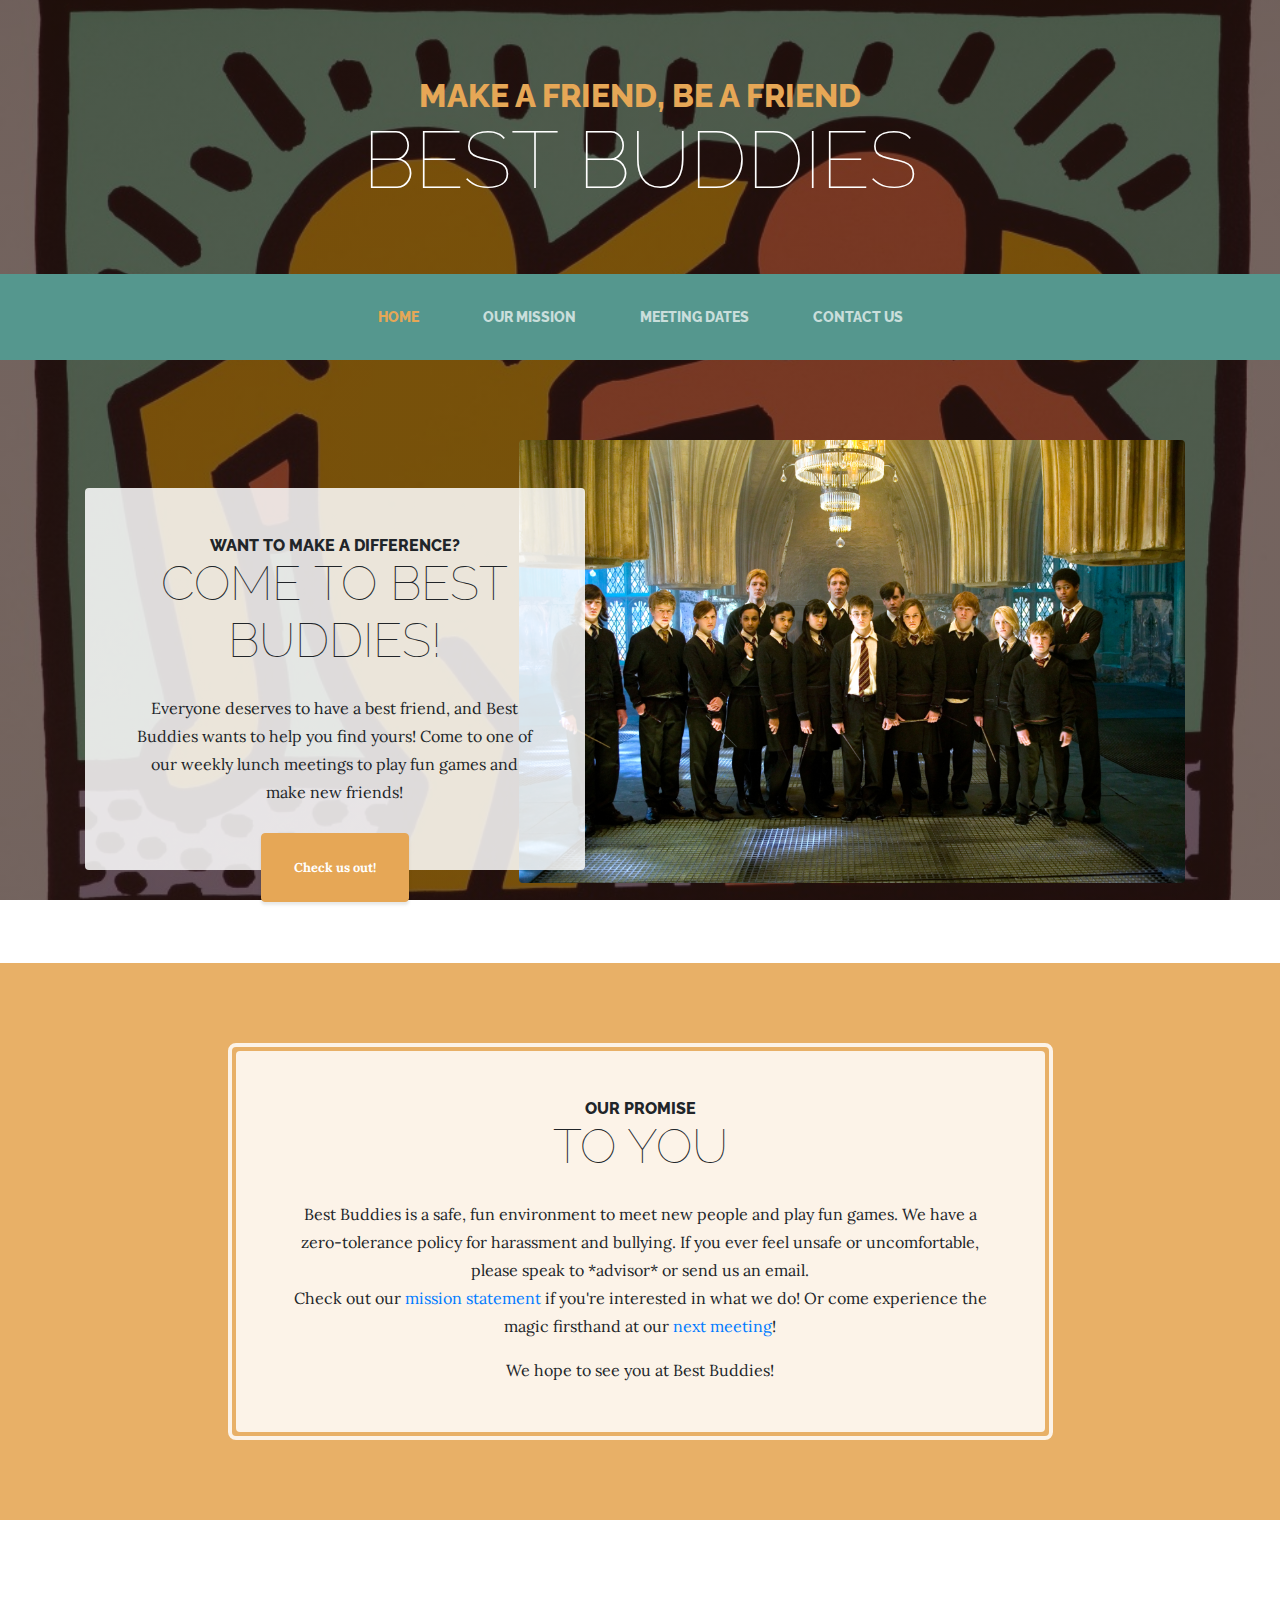
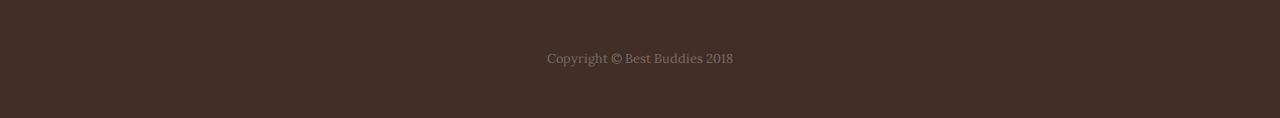
<file: BBW-2/startbootstrap-business-casual-gh-pages/index.html>
<!DOCTYPE html>
<html lang="en">

  <head>

    <meta charset="utf-8">
    <meta name="viewport" content="width=device-width, initial-scale=1, shrink-to-fit=no">
    <meta name="description" content="">
    <meta name="author" content="">

    <title>Home | Best Buddies</title>

    <!-- Bootstrap core CSS -->
    <link href="vendor/bootstrap/css/bootstrap.min.css" rel="stylesheet">

    <!-- Custom fonts for this template -->
    <link href="https://fonts.googleapis.com/css?family=Raleway:100,100i,200,200i,300,300i,400,400i,500,500i,600,600i,700,700i,800,800i,900,900i" rel="stylesheet">
    <link href="https://fonts.googleapis.com/css?family=Lora:400,400i,700,700i" rel="stylesheet">

    <!-- Custom styles for this template -->
    <link href="css/business-casual.min.css" rel="stylesheet">

  </head>

  <body>

    <h1 class="site-heading text-center text-white d-none d-lg-block">
      <span class="site-heading-upper text-primary mb-3">Make a friend, be a friend</span>
      <span class="site-heading-lower">Best Buddies</span>
    </h1>

    <!-- Navigation -->
    <nav class="navbar navbar-expand-lg navbar-dark py-lg-4" id="mainNav">
      <div class="container">
        <a class="navbar-brand text-uppercase text-expanded font-weight-bold d-lg-none" href="#">Best Buddies</a>
        <button class="navbar-toggler" type="button" data-toggle="collapse" data-target="#navbarResponsive" aria-controls="navbarResponsive" aria-expanded="false" aria-label="Toggle navigation">
          <span class="navbar-toggler-icon"></span>
        </button>
        <div class="collapse navbar-collapse" id="navbarResponsive">
          <ul class="navbar-nav mx-auto">
            <li class="nav-item active px-lg-4">
              <a class="nav-link text-uppercase text-expanded" href="index.html">Home
                <span class="sr-only">(current)</span>
              </a>
            </li>
            <li class="nav-item px-lg-4">
              <a class="nav-link text-uppercase text-expanded" href="about.html">Our Mission</a>
            </li>
            <li class="nav-item px-lg-4">
              <a class="nav-link text-uppercase text-expanded" href="products.html">Meeting Dates</a>
            </li>
            <li class="nav-item px-lg-4">
              <a class="nav-link text-uppercase text-expanded" href="store.html">Contact Us</a>
            </li>
          </ul>
        </div>
      </div>
    </nav>

    <section class="page-section clearfix">
      <div class="container">
        <div class="intro">
          <img class="intro-img img-fluid mb-3 mb-lg-0 rounded" src="img/intro.jpg" alt="best buddies picture *here*" style="width:60%;height:60%;" hspace="10">
          <div class="intro-text left-0 text-center bg-faded p-5 rounded">
            <h2 class="section-heading mb-4">
              <span class="section-heading-upper">Want to make a difference?</span>
              <span class="section-heading-lower">Come to Best Buddies!</span>
            </h2>
            <p class="mb-3">Everyone deserves to have a best friend, and Best Buddies wants to help you find yours! Come to one of our weekly lunch meetings to play fun games and make new friends!
            </p>
            <div class="intro-button mx-auto">
              <a class="btn btn-primary btn-xl" href="products.html">Check us out!</a>
            </div>
          </div>
        </div>
      </div>
    </section>

    <section class="page-section cta">
      <div class="container">
        <div class="row">
          <div class="col-xl-9 mx-auto">
            <div class="cta-inner text-center rounded">
              <h2 class="section-heading mb-4">
                <span class="section-heading-upper">Our Promise</span>
                <span class="section-heading-lower">To You</span>
              </h2>
                  <p class="mb-0">Best Buddies is a safe, fun environment to meet new people and play fun games. We have a zero-tolerance policy for harassment and bullying. If you ever feel unsafe or uncomfortable, please speak to *advisor* or send us an email.</p>
                  <p>Check out our <a href="about.html">mission statement</a> if you're interested in what we do! Or come experience the magic firsthand at our <a href="products.html">next meeting</a>!
                  <p class="mb-0">We hope to see you at Best Buddies!</p>
            </div>
          </div>
        </div>
      </div>
    </section>

    <footer class="footer text-faded text-center py-5">
      <div class="container">
        <p class="m-0 small">Copyright &copy; Best Buddies 2018</p>
      </div>
    </footer>

    <!-- Bootstrap core JavaScript -->
    <script src="vendor/jquery/jquery.min.js"></script>
    <script src="vendor/bootstrap/js/bootstrap.bundle.min.js"></script>

  </body>

</html>
</file>
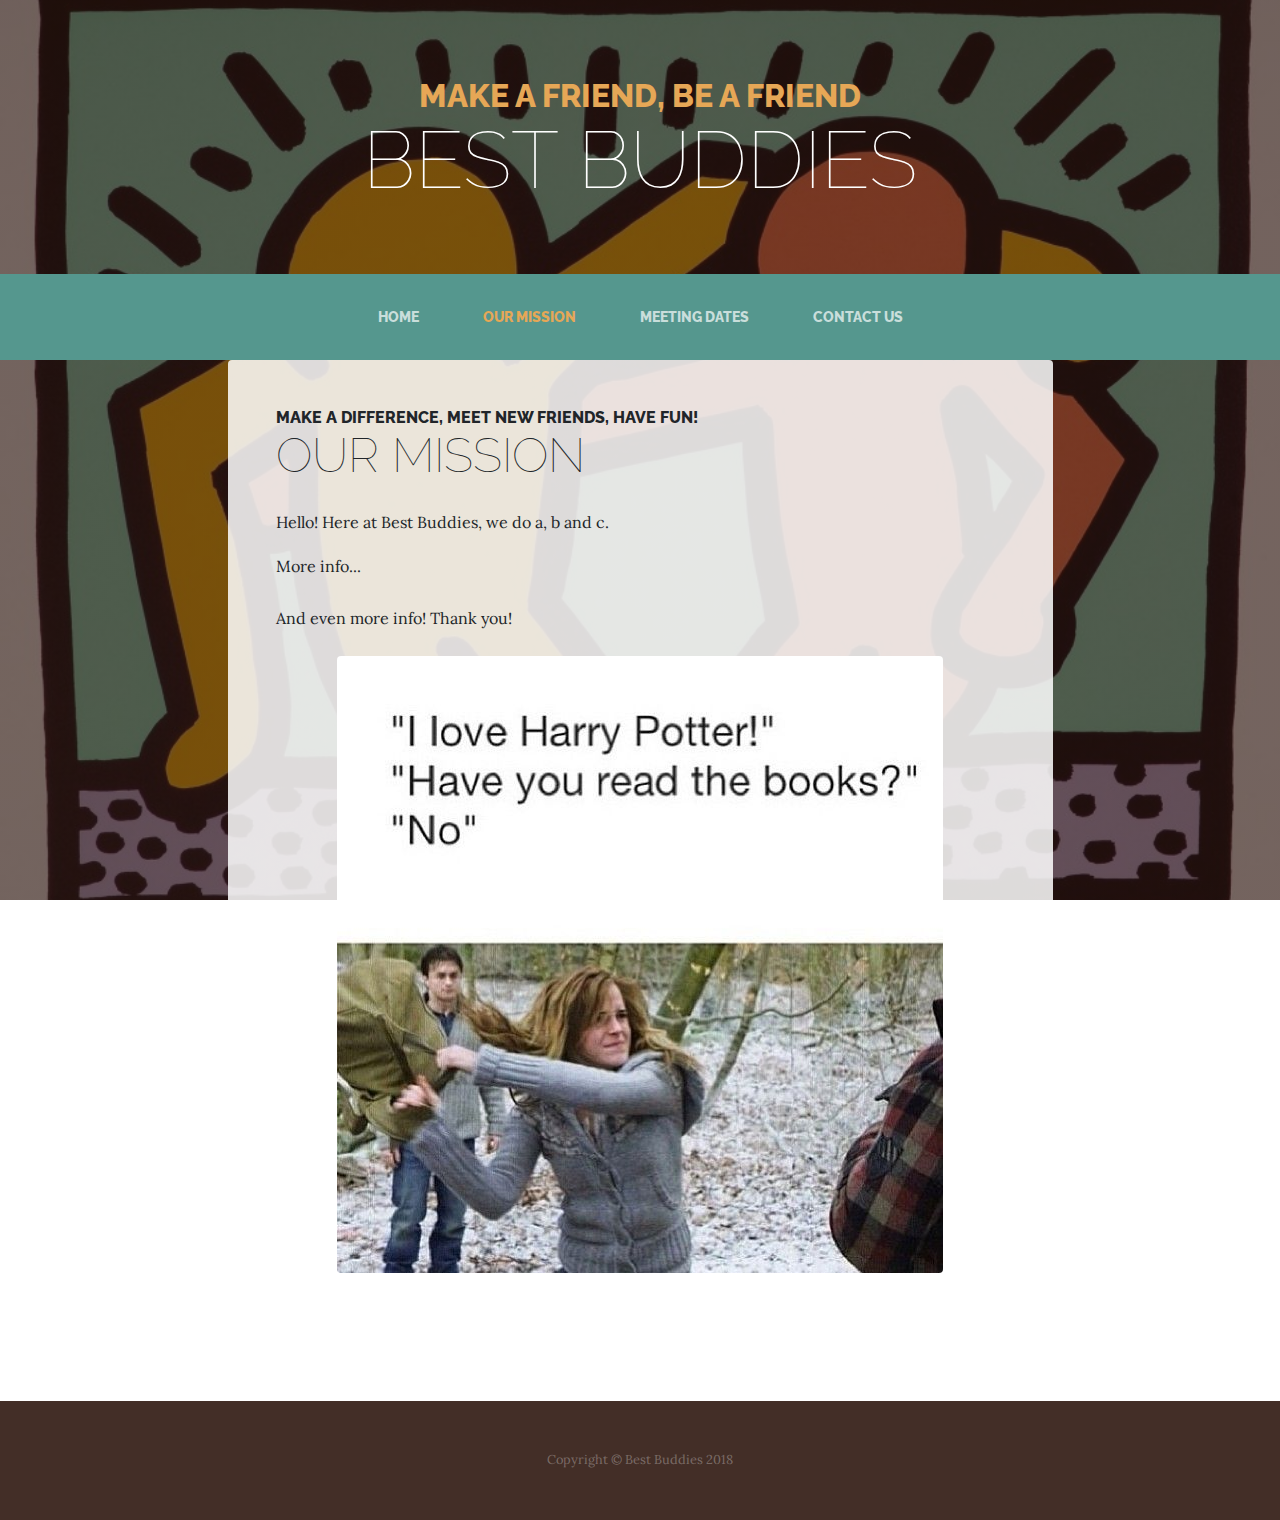
<file: BBW-2/startbootstrap-business-casual-gh-pages/about.html>
<!DOCTYPE html>
<html lang="en">

  <head>

    <meta charset="utf-8">
    <meta name="viewport" content="width=device-width, initial-scale=1, shrink-to-fit=no">
    <meta name="description" content="">
    <meta name="author" content="">

    <title>Our Mission | Best Buddies</title>

    <!-- Bootstrap core CSS -->
    <link href="vendor/bootstrap/css/bootstrap.min.css" rel="stylesheet">

    <!-- Custom fonts for this template -->
    <link href="https://fonts.googleapis.com/css?family=Raleway:100,100i,200,200i,300,300i,400,400i,500,500i,600,600i,700,700i,800,800i,900,900i" rel="stylesheet">
    <link href="https://fonts.googleapis.com/css?family=Lora:400,400i,700,700i" rel="stylesheet">

    <!-- Custom styles for this template -->
    <link href="css/business-casual.min.css" rel="stylesheet">

  </head>

  <body>

    <h1 class="site-heading text-center text-white d-none d-lg-block">
      <span class="site-heading-upper text-primary mb-3">Make a friend, be a friend</span>
      <span class="site-heading-lower">Best Buddies</span>
    </h1>

    <!-- Navigation -->
    <nav class="navbar navbar-expand-lg navbar-dark py-lg-4" id="mainNav">
      <div class="container">
        <a class="navbar-brand text-uppercase text-expanded font-weight-bold d-lg-none" href="#">Best Buddies</a>
        <button class="navbar-toggler" type="button" data-toggle="collapse" data-target="#navbarResponsive" aria-controls="navbarResponsive" aria-expanded="false" aria-label="Toggle navigation">
          <span class="navbar-toggler-icon"></span>
        </button>
        <div class="collapse navbar-collapse" id="navbarResponsive">
          <ul class="navbar-nav mx-auto">
            <li class="nav-item px-lg-4">
              <a class="nav-link text-uppercase text-expanded" href="index.html">Home
                <span class="sr-only">(current)</span>
              </a>
            </li>
            <li class="nav-item active px-lg-4">
              <a class="nav-link text-uppercase text-expanded" href="about.html">Our Mission</a>
            </li>
            <li class="nav-item px-lg-4">
              <a class="nav-link text-uppercase text-expanded" href="products.html">Meeting Dates</a>
            </li>
            <li class="nav-item px-lg-4">
              <a class="nav-link text-uppercase text-expanded" href="store.html">Contact Us</a>
            </li>
          </ul>
        </div>
      </div>
    </nav>

    <section class="page-section about-heading">
      <div class="container">
        <!--<img class="img-fluid rounded about-heading-img mb-3 mb-lg-0" src="img/about.jpg" alt="">-->
        <div class="about-heading-content">
          <div class="row">
            <div class="col-xl-9 col-lg-10 mx-auto">
              <div class="bg-faded rounded p-5">
                <h2 class="section-heading mb-4">
                  <span class="section-heading-upper">Make a difference, meet new friends, have fun!</span>
                  <span class="section-heading-lower">Our Mission</span>
                </h2>
                <p>Hello! Here at Best Buddies, we do a, b and c.</p>
                <p class="mb-0">More info...</p>
                <br>
                <p class= "mb-0">And even more info! Thank you!</p>
                <br>
                <img class = "product-item-img mx-auto d-flex rounded img-fluid mb-3 mb-lg-0" src = "img/about.jpg" alt = "Pictures of Members at Best Buddies">
              </div>
            </div>
          </div>
        </div>
      </div>
    </section>

    <footer class="footer text-faded text-center py-5">
      <div class="container">
        <p class="m-0 small">Copyright &copy; Best Buddies 2018</p>
      </div>
    </footer>

    <!-- Bootstrap core JavaScript -->
    <script src="vendor/jquery/jquery.min.js"></script>
    <script src="vendor/bootstrap/js/bootstrap.bundle.min.js"></script>

  </body>

</html>
</file>
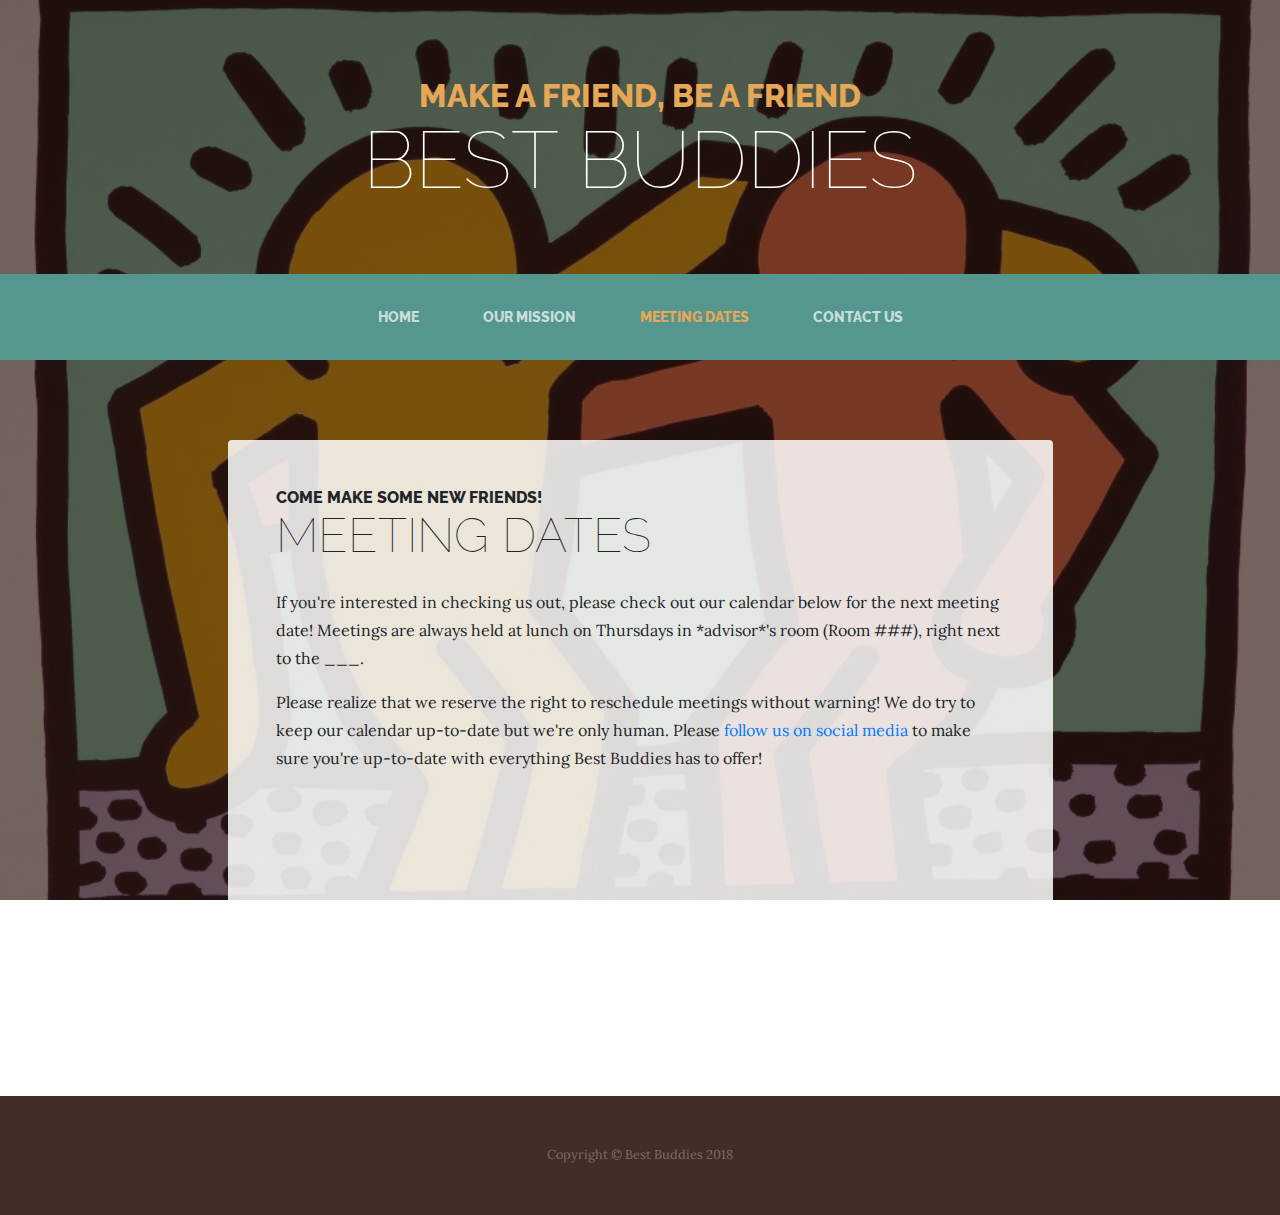
<file: BBW-2/startbootstrap-business-casual-gh-pages/products.html>
<!DOCTYPE html>
<html lang="en">

  <head>

    <meta charset="utf-8">
    <meta name="viewport" content="width=device-width, initial-scale=1, shrink-to-fit=no">
    <meta name="description" content="">
    <meta name="author" content="">

    <title>Best Buddies | Meeting Dates</title>

    <!-- Bootstrap core CSS -->
    <link href="vendor/bootstrap/css/bootstrap.min.css" rel="stylesheet">

    <!-- Custom fonts for this template -->
    <link href="https://fonts.googleapis.com/css?family=Raleway:100,100i,200,200i,300,300i,400,400i,500,500i,600,600i,700,700i,800,800i,900,900i" rel="stylesheet">
    <link href="https://fonts.googleapis.com/css?family=Lora:400,400i,700,700i" rel="stylesheet">

    <!-- Custom styles for this template -->
    <link href="css/business-casual.min.css" rel="stylesheet">

  </head>

  <body>

    <h1 class="site-heading text-center text-white d-none d-lg-block">
      <span class="site-heading-upper text-primary mb-3">Make a friend, be a friend</span>
      <span class="site-heading-lower">Best Buddies</span>
    </h1>
    
    <!-- Navigation -->
    <nav class="navbar navbar-expand-lg navbar-dark py-lg-4" id="mainNav">
      <div class="container">
        <a class="navbar-brand text-uppercase text-expanded font-weight-bold d-lg-none" href="#">Best Buddies</a>
        <button class="navbar-toggler" type="button" data-toggle="collapse" data-target="#navbarResponsive" aria-controls="navbarResponsive" aria-expanded="false" aria-label="Toggle navigation">
          <span class="navbar-toggler-icon"></span>
        </button>
        <div class="collapse navbar-collapse" id="navbarResponsive">
          <ul class="navbar-nav mx-auto">
            <li class="nav-item px-lg-4">
              <a class="nav-link text-uppercase text-expanded" href="index.html">Home
                <span class="sr-only">(current)</span>
              </a>
            </li>
            <li class="nav-item px-lg-4">
              <a class="nav-link text-uppercase text-expanded" href="about.html">Our Mission</a>
            </li>
            <li class="nav-item active px-lg-4">
              <a class="nav-link text-uppercase text-expanded" href="products.html">Meeting Dates</a>
            </li>
            <li class="nav-item px-lg-4">
              <a class="nav-link text-uppercase text-expanded" href="store.html">Contact Us</a>
            </li>
          </ul>
        </div>
      </div>
    </nav>

    <section class="page-section">
      <div class="container">
        <div class="about-heading-content">
          <div class="row">
            <div class="col-xl-9 col-lg-10 mx-auto">
              <div class="bg-faded rounded p-5">
                <h2 class="section-heading mb-4">
                  <span class="section-heading-upper">Come make some new friends!</span>
                  <span class="section-heading-lower">Meeting Dates</span>
                </h2>
              <p>If you're interested in checking us out, please check out our calendar below for the next meeting date! Meetings are always held at lunch on Thursdays in *advisor*'s room (Room ###), right next to the ___.</p>
              <p>Please realize that we reserve the right to reschedule meetings without warning! We do try to keep our calendar up-to-date but we're only human. Please <a href="store.html">follow us on social media</a> to make sure you're up-to-date with everything Best Buddies has to offer!</p>
              <iframe src="https://calendar.google.com/calendar/embed?title=Best%20Buddies%20Meetings&amp;showDate=0&amp;showPrint=0&amp;showTabs=0&amp;showCalendars=0&amp;showTz=0&amp;height=800&amp;wkst=1&amp;bgcolor=%2366cccc&amp;src=fuhsd.org_jrituctf60u6och88hrlj7bi2c%40group.calendar.google.com&amp;color=%23B1365F&amp;ctz=America%2FLos_Angeles" style="border-width:1;width:90%;height:1e-100%;" frameborder="0" scrolling="no"></iframe>
            </div>
          </div>
        </div>
      </div>
      </div>
      <br>
    </section>

    <footer class="footer text-faded text-center py-5">
      <div class="container">
        <p class="m-0 small">Copyright &copy; Best Buddies 2018</p>
      </div>
    </footer>

    <!-- Bootstrap core JavaScript -->
    <script src="vendor/jquery/jquery.min.js"></script>
    <script src="vendor/bootstrap/js/bootstrap.bundle.min.js"></script>

  </body>

</html>
</file>
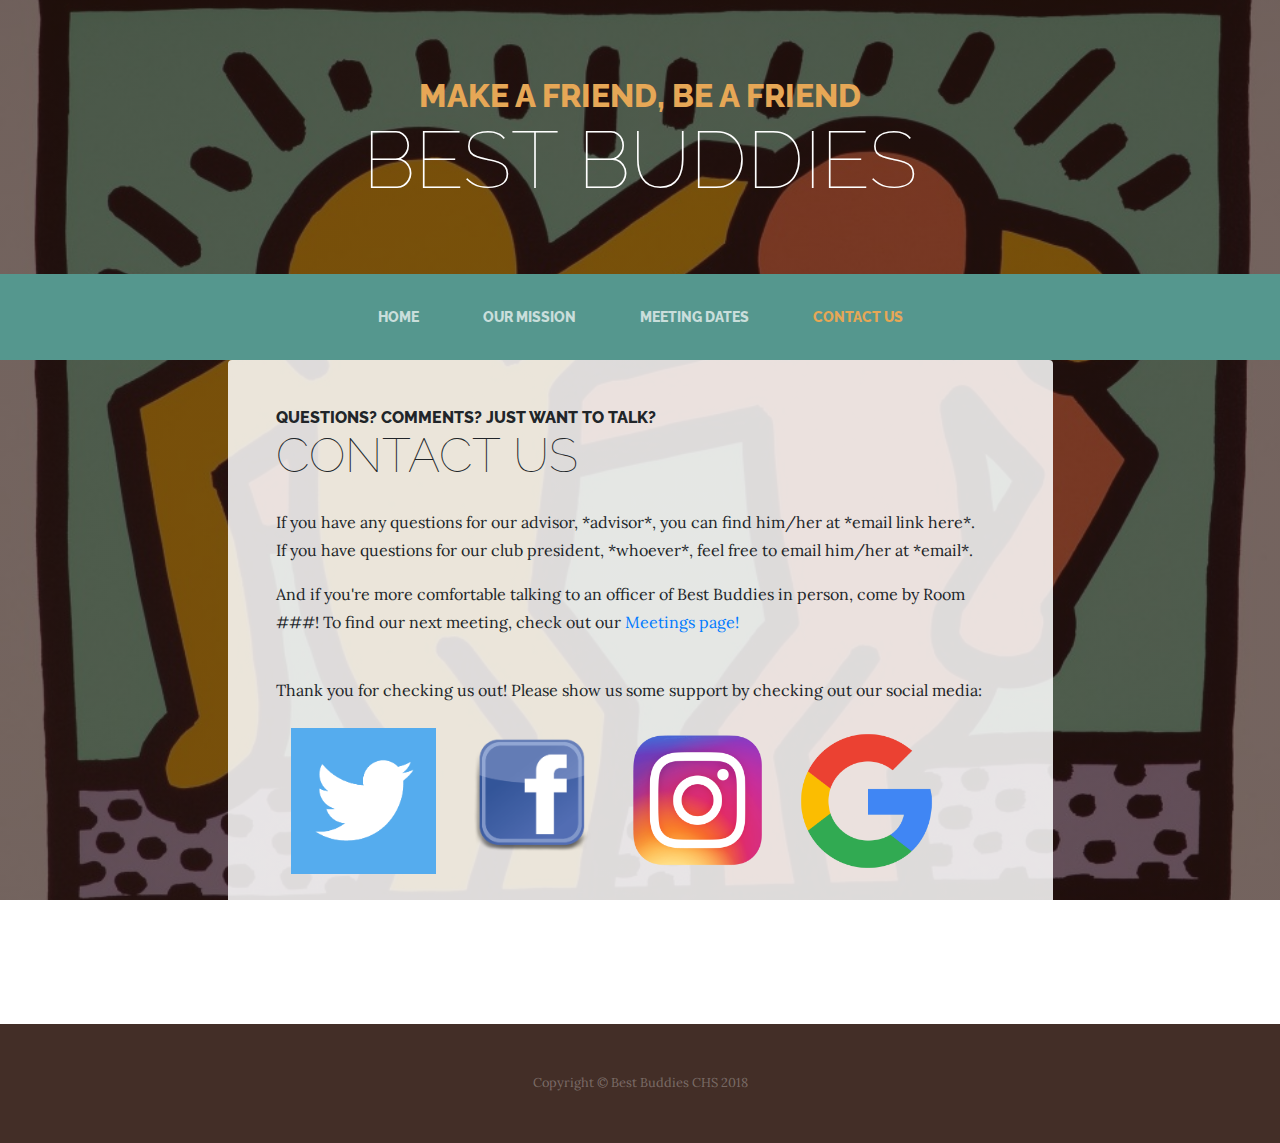
<file: BBW-2/startbootstrap-business-casual-gh-pages/store.html>
<!DOCTYPE html>
<html lang="en">

  <head>

    <meta charset="utf-8">
    <meta name="viewport" content="width=device-width, initial-scale=1, shrink-to-fit=no">
    <meta name="description" content="">
    <meta name="author" content="">

    <title>Contact Us | Best Buddies</title>

    <!-- Bootstrap core CSS -->
    <link href="vendor/bootstrap/css/bootstrap.min.css" rel="stylesheet">

    <!-- Custom fonts for this template -->
    <link href="https://fonts.googleapis.com/css?family=Raleway:100,100i,200,200i,300,300i,400,400i,500,500i,600,600i,700,700i,800,800i,900,900i" rel="stylesheet">
    <link href="https://fonts.googleapis.com/css?family=Lora:400,400i,700,700i" rel="stylesheet">

    <!-- Custom styles for this template -->
    <link href="css/business-casual.min.css" rel="stylesheet">

  </head>

  <body>

    <h1 class="site-heading text-center text-white d-none d-lg-block">
      <span class="site-heading-upper text-primary mb-3">Make a Friend, Be a Friend</span>
      <span class="site-heading-lower">Best Buddies</span>
    </h1>

    <!-- Navigation -->
    <nav class="navbar navbar-expand-lg navbar-dark py-lg-4" id="mainNav">
      <div class="container">
        <a class="navbar-brand text-uppercase text-expanded font-weight-bold d-lg-none" href="#">Best Buddies</a>
        <button class="navbar-toggler" type="button" data-toggle="collapse" data-target="#navbarResponsive" aria-controls="navbarResponsive" aria-expanded="false" aria-label="Toggle navigation">
          <span class="navbar-toggler-icon"></span>
        </button>
        <div class="collapse navbar-collapse" id="navbarResponsive">
          <ul class="navbar-nav mx-auto">
            <li class="nav-item px-lg-4">
              <a class="nav-link text-uppercase text-expanded" href="index.html">Home
                <span class="sr-only">(current)</span>
              </a>
            </li>
            <li class="nav-item px-lg-4">
              <a class="nav-link text-uppercase text-expanded" href="about.html">Our Mission</a>
            </li>
            <li class="nav-item px-lg-4">
              <a class="nav-link text-uppercase text-expanded" href="products.html">Meeting Dates</a>
            </li>
            <li class="nav-item active px-lg-4">
              <a class="nav-link text-uppercase text-expanded" href="store.html">Contact Us</a>
            </li>
          </ul>
        </div>
      </div>
    </nav>
    <section class="page-section about-heading">
      <div class="container">
        <!--<img class="img-fluid rounded about-heading-img mb-3 mb-lg-0" src="img/about.jpg" alt="">-->
        <div class="about-heading-content">
          <div class="row">
            <div class="col-xl-9 col-lg-10 mx-auto">
              <div class="bg-faded rounded p-5">
                <h2 class="section-heading mb-4">
                  <span class="section-heading-upper">Questions? Comments? Just want to talk?</span>
                  <span class="section-heading-lower">Contact us</span>
                </h2>
                <p class="mb-0">If you have any questions for our advisor, *advisor*, you can find him/her at *email link here*.</p> 
                <p>If you have questions for our club president, *whoever*, feel free to email him/her at *email*.</p> 
                <p>And if you're more comfortable talking to an officer of Best Buddies in person, come by Room ###! To find our next meeting, check out our<a href="products.html"> Meetings page!</a></p>
                <br>
                <p class= "mb-0">Thank you for checking us out! Please show us some support by checking out our social media:</p>
                <br>
                <a href="http://www.poptropica.com/" target="_blank"> <img src="img/twitter.jpg" alt="twitter icon" style="float:left;width:20%;height:20%;margin-right:1%;" hspace="15"></a>
                <a href="INSERT LINK HERE"> <img src="img/facebook.jpg" alt="facebook icon" style="float:left;width:20%; height:20%; margin-right:1%;" hspace="15"></a>
                <a href="INSERT LINK HERE"> <img src="img/instagram.jpg" alt="instagram icon" style="float:left;width:20%; height:20%; margin-right:1%;" hspace="15"></a>
                <a href="INSERT LINK HERE"> <img src="img/email.jpg" alt="email icon" style="float:left;width:20%; height:20%; margin-right:1%;" hspace="15"></a>
                <br>
                <br>
                <br>
                <br>
                <br>
                <br>
                <br>
              </div>
            </div>
          </div>
        </div>
      </div>
    </section>

    <footer class="footer text-faded text-center py-5">
      <div class="container">
        <p class="m-0 small">Copyright &copy; Best Buddies CHS 2018</p>
      </div>
    </footer>

    <!-- Bootstrap core JavaScript -->
    <script src="vendor/jquery/jquery.min.js"></script>
    <script src="vendor/bootstrap/js/bootstrap.bundle.min.js"></script>

  </body>
</file>
<file: BBW-2/startbootstrap-business-casual-gh-pages/css/business-casual.min.css>
body{font-family:Lora;background:linear-gradient(rgba(47,23,15,.65),rgba(47,23,15,.65)),url(../img/bg.jpg);background-attachment:fixed;background-position:center;background-size:cover}h1,h2,h3,h4,h5,h6{font-family:Raleway}p{line-height:1.75}.text-faded{color:rgba(255,255,255,.3)}.site-heading{margin-top:5rem;margin-bottom:5rem;text-transform:uppercase;line-height:1;font-family:Raleway}.site-heading .site-heading-upper{display:block;font-size:2rem;font-weight:800}.site-heading .site-heading-lower{font-size:5rem;font-weight:100;line-height:4rem}.page-section{margin-top:5rem;margin-bottom:5rem}.section-heading{text-transform:uppercase}.section-heading .section-heading-upper{display:block;font-size:1rem;font-weight:800}.section-heading .section-heading-lower{display:block;font-size:3rem;font-weight:100}.bg-faded{background-color:rgba(255,255,255,.85)}#mainNav{background-color:rgba(85,151,142,1);font-family:Raleway}#mainNav .navbar-brand{color:#e6a756}#mainNav .navbar-nav .nav-item .nav-link{color:rgba(255,255,255,.7);font-weight:800}#mainNav .navbar-nav .nav-item.active .nav-link{color:#e6a756}@media (min-width:992px){#mainNav .navbar-nav .nav-item .nav-link{font-size:.9rem}#mainNav .navbar-nav .nav-item .nav-link:hover{color:rgba(255,255,255,.4)}#mainNav .navbar-nav .nav-item.active .nav-link:hover{color:#e6a756}}.btn-xl{font-weight:700;font-size:.8rem;padding-top:1.5rem;padding-bottom:1.5rem;padding-left:2rem;padding-right:2rem}.intro{position:relative}@media (min-width:992px){.intro .intro-img{width:75%;float:right}.intro .intro-text{left:0;width:60%;margin-top:3rem;position:absolute}.intro .intro-text .intro-button{width:100%;left:0;position:absolute;bottom:-2rem}}@media (min-width:1200px){.intro .intro-text{width:45%}}.cta{padding-top:5rem;padding-bottom:5rem;background-color:rgba(230,167,86,.9)}.cta .cta-inner{position:relative;padding:3rem;margin:.5rem;background-color:rgba(255,255,255,.85)}.cta .cta-inner:before{border-radius:.5rem;content:'';position:absolute;top:-.5rem;bottom:-.5rem;left:-.5rem;right:-.5rem;border:.25rem solid rgba(255,255,255,.85)}@media (min-width:992px){.about-heading .about-heading-img{position:relative;z-index:0}.about-heading .about-heading-content{margin-top:-5rem;position:relative;z-index:1}}@media (min-width:992px){.product-item .product-item-title{position:relative;z-index:1;margin-bottom:-3rem}.product-item .product-item-img{position:relative;z-index:0;max-width:60vw}.product-item .product-item-description{position:relative;z-index:1;margin-top:-3rem;max-width:50vw}}.list-hours{font-size:.9rem}.list-hours .list-hours-item{border-bottom:1px solid rgba(230,167,86,.5);padding-bottom:.25rem;margin-bottom:1rem;font-style:italic}.list-hours .list-hours-item.today{font-weight:700;color:#e6a756}@media (min-width:992px){.list-hours{width:50%;font-size:1.1rem}}.address strong{font-size:1.2rem}.footer{background-color:rgba(47,23,15,.9)}.text-primary{color:#e6a756!important}.bg-primary{background-color:#e6a756!important}.btn{box-shadow:0 3px 3px 0 rgba(33,37,41,.1)}.btn-primary{background-color:#e6a756;border-color:#e6a756}.btn-primary:active,.btn-primary:focus,.btn-primary:hover{background-color:#df902a;border-color:#df902a}.font-weight-light{font-weight:100!important}
</file>
